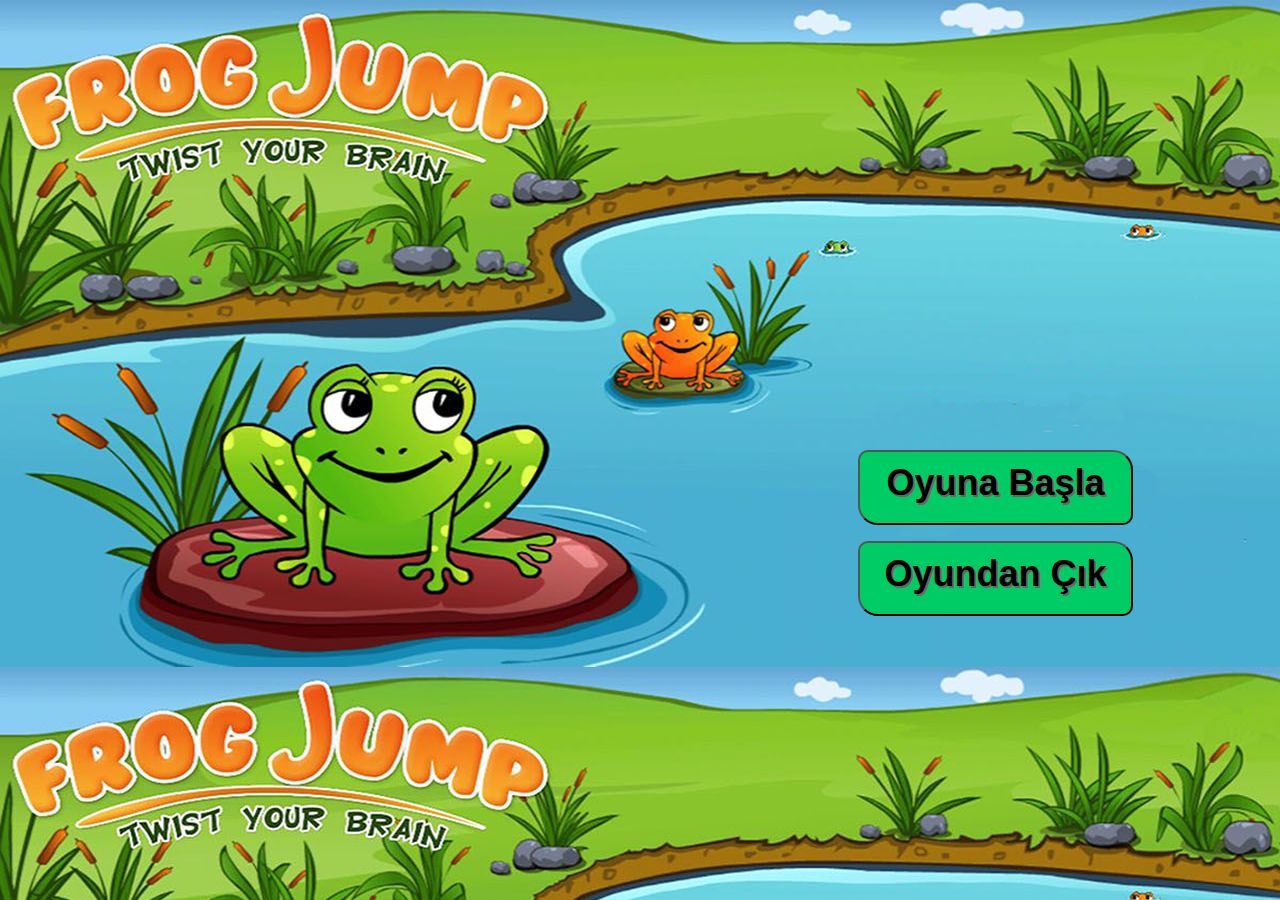
<file: index.html>
<html>
<head>
<META http-equiv=content-type content=text/html;charset=iso-8859-9>
<link rel="stylesheet" type="text/css" href="style.css"/>
<script>


   function gameExit()
   {
	   window.location.href='http://www.argevim.com.tr';	
   }
function gameStart(){
	window.location.href="game.html";	
	}

</script>
</head>
<body background="images/giris-bg.jpg">

<div id="dis">
	<div id="oyuna-basla">
    	<form>
        	<input type="button" value="Oyuna Ba�la" name="start" id="start"  onClick="gameStart()"class="Giris-buton"/>
        </form> 
    </div>
    <div id="oyundan-cik">
    	<input type="button" class="Giris-buton" value="Oyundan ��k" onClick="gameExit()">
    </div>
</div>
</body>
</html>
</file>
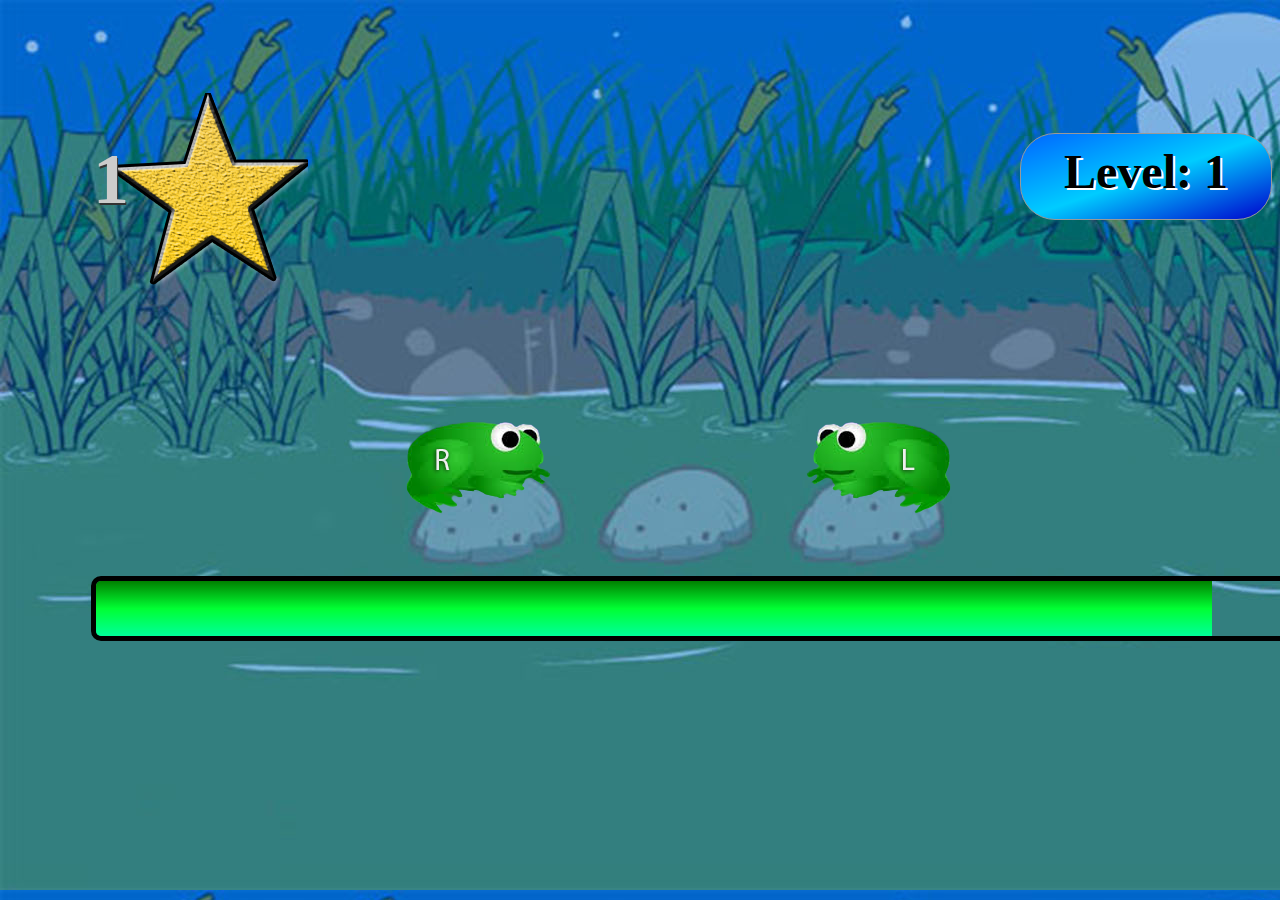
<file: game.html>
<!DOCTYPE html>
<html>
<head>

<META http-equiv=content-type content=text/html;charset=iso-8859-9>
<link rel="stylesheet" type="text/css" href="style.css"/>
<script src="js/jquery.min.js"></script>


<style>
div {
    width: 100px;
    height: 100px;
    position: relative;
}

</style>

<script>
var level=1;
var luck1=1;
var tas=[];
var ID_SAYAC;
var oneJump=200;
var doubleJump=400;	
var lastJumpID;
var whereJump;	

var locked;
 
	if(level==1){
	
	tas[0]=	"newfrogR1";
	tas[1]="null";
	tas[2]="newfrogL1";
	}
	
	

function gameExit(){
	window.location.href="index.html";	
	}
function gameStart(){
	window.location.href="game.html";	
	}
function sans(){
	
	if(luck1==1)
	{
		var i;
		var img = document.getElementById(lastJumpID);
		var konum=img.style.left.split("px");
		for (i=0; i<tas.length;i++)
		{ 
		
				if (lastJumpID == tas[i])
				{
					
					luck1=0;
					var luck_Div = document.getElementById("luck");
					luck_Div.innerHTML=luck1;
					
				if (whereJump=="r"){
					
					leftJump(lastJumpID, konum[0]);
						
					}
				else {
						
						rightJump(lastJumpID, konum[0]);
						locked=true;
						
					}
					
				
				}}}
	
	
	
	}
		
function restart(number) {
	var x;
	if (number==1)
		{
			if (confirm("Yanl�� yerle�tirdiniz.Yeniden ba�lamak ister misiniz?") == true) {
				gameStart();
			} else {
			   gameExit();
			}
			document.getElementById("demo").innerHTML = x;
			}
	else	
		{	
			if (confirm("S�reniz doldu yeniden ba�lamak ister misiniz?") == true) {
				gameStart();
			} else {
			   gameExit();
			}
			document.getElementById("demo").innerHTML = x;
		}
}

function jump(id)
{
	
	locked=false;
	var img = document.getElementById(id);
	var cur_l = img.style.left.split("px");
	var cur_r = img.style.top.split("px");
	
	var i;
	
		if(id.indexOf("R") > -1)
		{
			
			rightJump(id, cur_l[0]);
			lastJumpID=id;
				
				
		}
		else
		{
			leftJump(id, cur_l[0]);
			lastJumpID=id;
			
		}
		if(level==1){			
					if (tas[0]=="newfrogL1" && tas[1]=="null" && tas[2]=="newfrogR1"){
					level+=1;
					nextLevel();
					}}
				else if(level==2){
					if(tas[0]=="newfrogL1" && tas[1]=="newfrogL2" && tas[2]=="null" && tas[3]=="newfrogR2" && tas[4]=="newfrogR1"){
					level+=1;
					nextLevel();
				}}else{
					if(tas[0]=="newfrogL1" && tas[1]=="newfrogL2" && tas[2]=="newfrogL3" && tas[3]=="null" && tas[4]=="newfrogR3" && tas[5]=="newfrogR2" && tas[6]=="newfrogR1"){
					
					if (confirm("Kazand�n�z.Yeniden ba�lamak ister misiniz?") == true) {
						gameStart();
					} else {
					   gameExit();
					}}}
	
	
}

function rightJump(id, konum){
	var i;
	whereJump="r";
	
	
	
	var img = document.getElementById(id);
	var cur_l = img.style.left.split("px");
	var cur_r = img.style.top.split("px");
	
	for (i=0; i<tas.length;i++)
	{ 
	
		if (id == tas[i])
		{ 
		
			if (tas[i+1] =="null")
				{
											

						var x = (konum -0+ oneJump);
						var y = (cur_r[0] );
						
						move(id,x,y);
						var degistir;
						degistir=tas[i];
						tas[i]=tas[i+1]
						tas[i+1]=degistir;
					}
			else if (tas[i+2] =="null" )
				{
						var x = (konum - 0+doubleJump);
						var y = (cur_r[0] );
						
								
						move(id,x,y);
						var degistir;
						degistir=tas[i];
						tas[i]=tas[i+2]
						tas[i+2]=degistir;
					}
			
		}
					
				
	}
}
	
function leftJump(id, konum){
	if (locked)
	next();
	
	
	var i;
	
	whereJump="l";
	
	var img = document.getElementById(id);
	var cur_l = img.style.left.split("px");
	var cur_r = img.style.top.split("px");
	
	for (i=0; i<tas.length;i++)
	{ 
		if (id == tas[i])
		{ 
		
			if (tas[i-1] =="null")
				{
						var x = (konum - oneJump);
						var y = (cur_r[0] );
						
						move(id,x,y);
						var degistir;
						degistir=tas[i];
						tas[i]=tas[i-1]
						tas[i-1]=degistir;
					}
			else if (tas[i-2] =="null" )
				{
						var x = (konum - doubleJump);
						var y = (cur_r[0] );
						
						move(id,x,y);
						var degistir;
						degistir=tas[i];
						tas[i]=tas[i-2]
						tas[i-2]=degistir;
					}
			else 
				{
					if (luck1==0)
					{
						restart(1);
					}
			}	
		}
				
	}
	}
function move(id,x,y)
{
	var img = document.getElementById(id);
	img.style.left = x+"px";
	img.style.top = y+"px";
	return x;
}
//Progress bar....
function progresbar(){
var saniye;


//==============level-----------------
if (level==1)
saniye=100;
else if (level==2)
saniye=150;
else
saniye=200;

//stop prev timmer
clearInterval(ID_SAYAC);





function sayac()
  {
	  	var sayac_div = document.getElementById("sayac");
	    //sayac_div.innerHTML=saniye;  //progres barda ka� saniye kald���n� g�steriyor
    	saniye-=1;
  		var img = document.getElementById('sayac');
		
		
		
		var sayacBoyutu;
		if (level==1)
		sayacBoyutu=12;
		else if (level==2)
		sayacBoyutu=8;
		else 
		sayacBoyutu=6;
		
		img.style.width=(saniye * sayacBoyutu) + "px";
	
		if (saniye <0)	
		{
			restart();
		
		}
}
	ID_SAYAC = setInterval(sayac, 100);}

	

function nextLevel(){
	lastJumpID="";
	if(level>3 || level<0){
		level=3;
		var level_Div = document.getElementById("level");
		level_Div.innerHTML="Level:  " + level;
	}
	else {	
			levelUp()
			var level_Div = document.getElementById("level");
			level_Div.innerHTML="Level:  " + level;
				
		}
		}
function levelUp(){ 

	
	
	
	var levelupper="images/level"+ level +".jpg";
	document.body.style.background="url('"+levelupper+"')";	
	
		var level_Div = document.getElementById("level");
		level_Div.innerHTML="Level:  " + level;
		
		if(level==1){
		saniye=100;
		move('newfrogL1',710,-160);
		move('newfrogR1',310,-160);
		progresbar();
		}
		
		if (level==2){
	
	
		saniye=150;
		
		tas[0]=	"newfrogR2";
		tas[1]="newfrogR1";
		tas[2]="null";
		tas[3]="newfrogL1";
		tas[4]="newfrogL2";
		
		move('newfrogL1',710,-160);
		move('newfrogR1',310,-160);
		move('newfrogL2',910,-160);
		move('newfrogR2',110,-160);
		document.getElementById("newfrogL2").style.visibility="visible";
		document.getElementById("newfrogR2").style.visibility="visible";
		progresbar();
		}
		
		if(level==3){
		
		saniye=200;
			
			
		tas[0]="newfrogR3";
		tas[1]="newfrogR2";
		tas[2]="newfrogR1";
		tas[3]="null";
		tas[4]="newfrogL1";
		tas[5]="newfrogL2";
		tas[6]="newfrogL3";
		
		move('newfrogL1',710,-160);
		move('newfrogR1',310,-160);
		move('newfrogL2',910,-160);
		move('newfrogR2',110,-160);
		move('newfrogL3',1110,-160);
		move('newfrogR3',-70,-160);
		
		document.getElementById("newfrogL3").style.visibility="visible";
		document.getElementById("newfrogR3").style.visibility="visible";
		progresbar();
		}
	}
</script>

</head><body><div  id="star-dis">
<img id="star" class="star"  onClick="sans()" src="images/star.png"/>
<div class="star"><span id="luck"></span></div>
<div id="level"></div></div>
<div id="sayac-dis">
<div id="sayac"></div>
<img id="newfrogL1" class="newfrog" onClick="jump('newfrogL1')" src="images/Left-frog.png"/>
<img id="newfrogR1" class="newfrog" onClick="jump('newfrogR1')" src="images/Right-frog.png"/>

<img id="newfrogL2" class="newfrog" onClick="jump('newfrogL2')" src="images/Left-frog.png" style="visibility:hidden" />
<img id="newfrogR2" class="newfrog" onClick="jump('newfrogR2')" src="images/Right-frog.png" style="visibility:hidden"/>

<img id="newfrogL3" class="newfrog" onClick="jump('newfrogL3')" src="images/Left-frog.png" style="visibility:hidden"/>
<img id="newfrogR3" class="newfrog" onClick="jump('newfrogR3')" src="images/Right-frog.png" style="visibility:hidden"/>

</body>
</html>

<script>
move('newfrogL1',710,-160);
move('newfrogR1',310,-160);

var luck_Div = document.getElementById("luck");
luck_Div.innerHTML=luck1;
levelUp();

				
</script>
</file>
<file: style.css>
.newfrog
{
	z-index:99;
	position:absolute;
	top:0px;
	left:0px;
	visibility:visible;	
}
#dis{
	margin-left:850px;
	margin-top:450px;
	}
.Giris-buton{
	width:275px;
	height:75px;
	background-color:#0C6;
	padding-bottom:50px;
	border-radius:10px 20px 10px 20px;
	font-size:36px;
	text-align:center;
	padding-top:10px;
	text-shadow:#666 2px 2px;
	font-weight:bold;	
	}
.star
{
	margin-top:85px;
	float:left;
	position:absolute;
	}
.star span
{	
	margin-left:85px;
	margin-top:45px;
	z-index:97;
	text-align:center;
	font-size:72px;	
	font-weight:bold;
	text-shadow:1px 2px #333333;
	color:#CCC;
	position:absolute;
	}
#star-dis
{
	margin-right:0px;
	display:inline;
	margin-top:125px;
	margin-left:100px;	
	}
#sayac
{
	position:absolute;
	z-index:98;
	font-size:36px;
	height: 55px;
	width:1200px;
	border-bottom-left-radius:5px;
	border-top-left-radius:5px;
    background: -webkit-linear-gradient( green, #0F3, #0F9); 
    background: -o-linear-gradient( green, #0F3, #0F9); 
    background: -moz-linear-gradient(green, #0F3, #0F9); 
    background: linear-gradient(green, #0F3, #0F9);
	}
#sayac-dis
{
	z-index:96;
	margin-left:83px;	
	margin-top:550px;
	border:thick solid black;
	border-radius:10px;
	width:1200px;
	height:55px;	
	}
#level 
{
	width:250px;
	height:75px;
	margin-top:125px;
	margin-right:0px;	
	background-color:#039;
	float:right;
	border:thin solid #999;
	border-radius:35px;
	background: -webkit-linear-gradient(to right top, #00C, #0CF #06F); 
    background: -o-linear-gradient(to left top, #00C, #0CF, #06F); 
    background: -moz-linear-gradient(to left top, #00C, #0CF, #06F);  
    background: linear-gradient(to left top,  #00C, #0CF, #06F); 
	text-align:center;
	font-weight:bold;
	font-size:48px;
	padding-top:10px;
	text-shadow:2px 2px white;
	}
</file>
